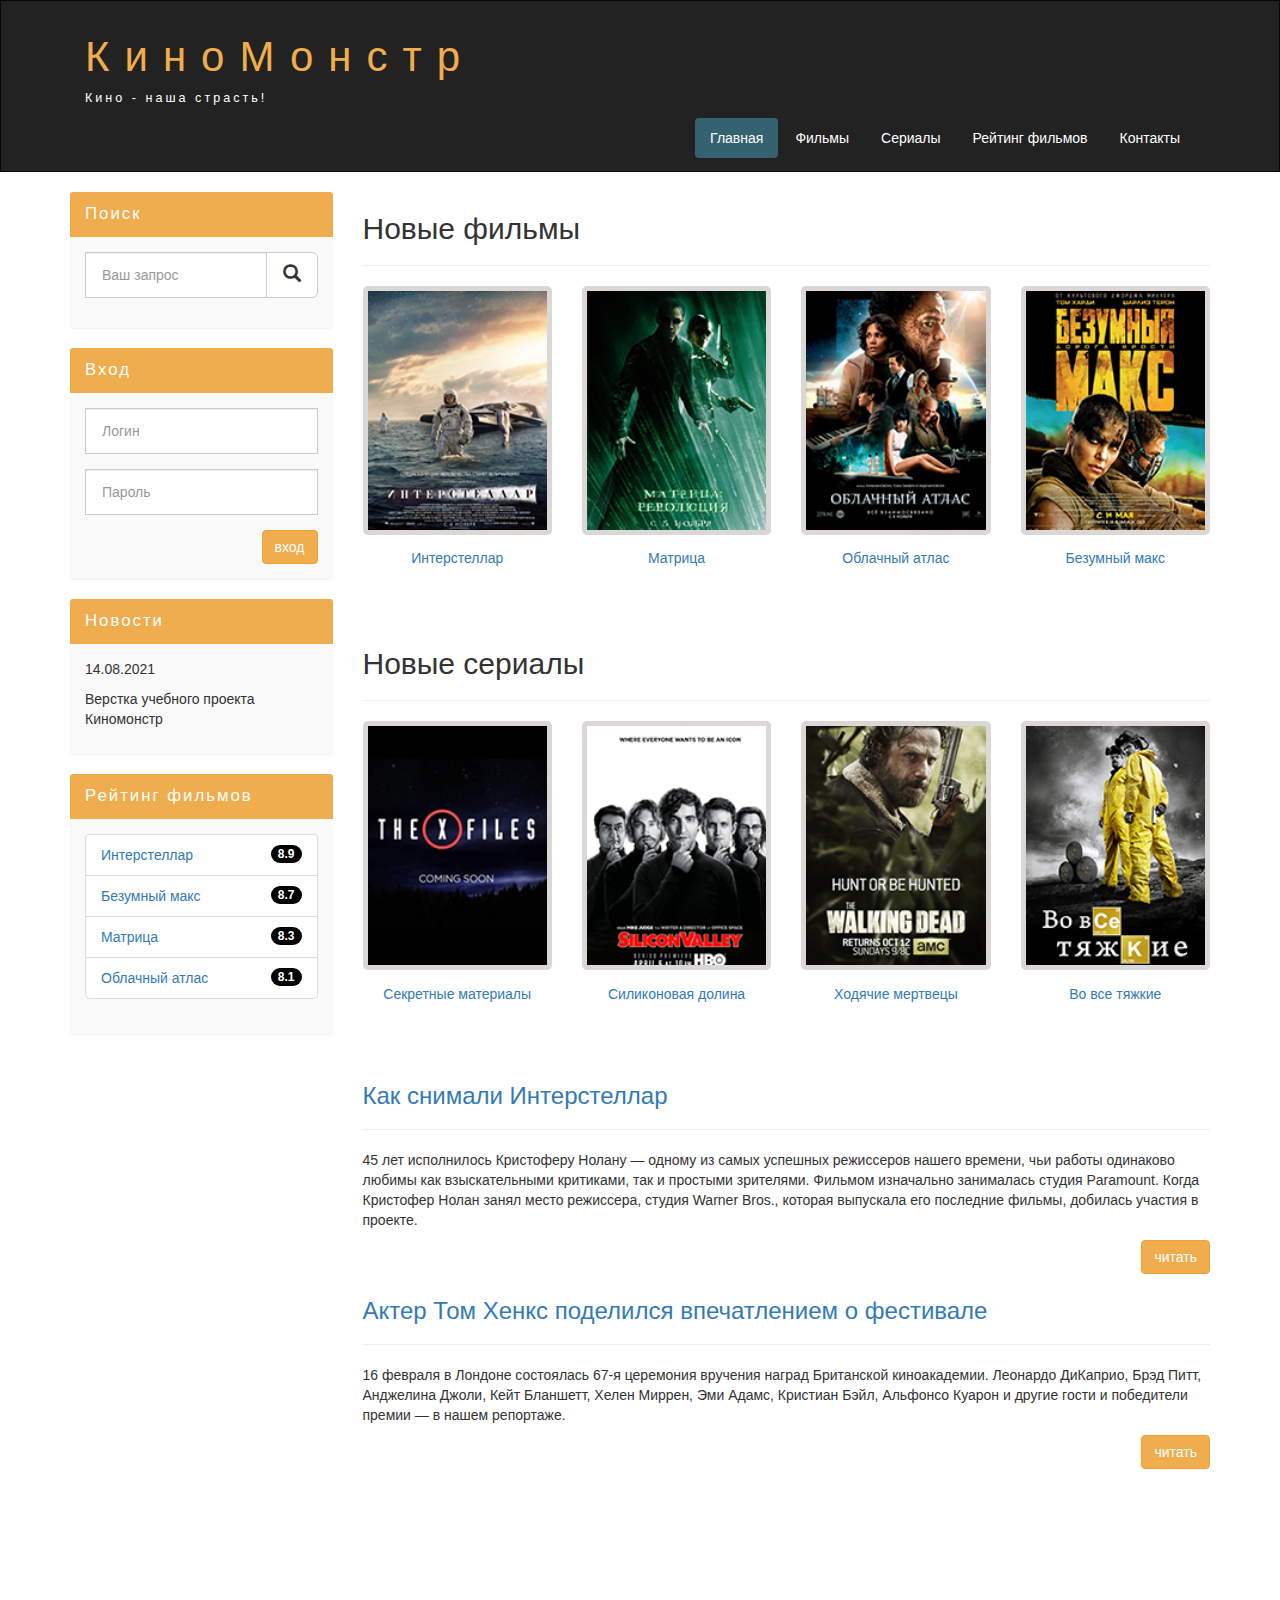
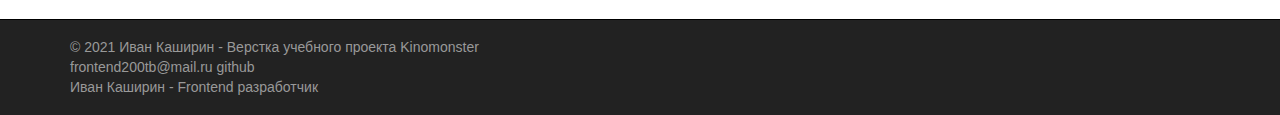
<file: index.html>
<!DOCTYPE html>
<html lang="ru">
<head>
  <meta charset="utf-8">
  <meta http-equiv="X-UA-Compatible" content="IE=edge">
  <meta name="viewport" content="width=device-width, initial-scale=1">
  <meta name="keywords" content="киномонстр, Иван Каширин, Ivan Kashirin, верстка сайта, учебный проект">
  <meta name="description" content="Иван Каширин верстка сайта учебный проект Киномонстр, wh-db.com Сергей Никонов Курс Bootstrap 2015">
  <meta name="author" content="Иван Каширин">
  <meta name="copyright" content="200TB Web Studio">

  <title>Иван Каширин Киномонстр Bootstrap</title>

  <link rel="stylesheet" href="css/bootstrap.min.css">
  <link rel="stylesheet" href="css/style.css">
</head>
<body>


<!-- Header -->
<header class="container-fluid row">
  <nav role="navigation" class="navbar navbar-inverse">
    <div class="container">
      <!-- Заголовок -->
      <div class="navbar-header header">
        <div class="container">
          <div class="row">
            <div class="col-lg-12">
              <h1><a href="index.html">КиноМонстр</a></h1> 
              <p>Кино - наша страсть!</p>
            </div>
          </div>
        </div>

        <button type="button" data-target="#navbarCollapse" data-toggle="collapse" class="navbar-toggle">
          <span class="sr-only">Toggle navigation</span>
          <span class="icon-bar"></span>
          <span class="icon-bar"></span>
          <span class="icon-bar"></span>
        </button>
      </div>
      <!-- Заголовок конец-->

      <!-- Меню навигации -->
      <div id="navbarCollapse" class="collapse navbar-collapse navbar-right">
        <ul class="nav nav-pills">
          <li class="active"> <a href="index.html">Главная</a> </li>
          <li> <a href="films.html">Фильмы</a> </li>
          <li> <a href="serials.html">Сериалы</a> </li>
          <li> <a href="rating.html">Рейтинг фильмов</a> </li>
          <li> <a href="contact.html">Контакты</a> </li>
        </ul>
      </div>
      <!-- Меню навигации конец-->
    </div>
  </nav>
</header>
<!-- Header конец-->


<!-- Main -->
<main class="wrapper">
  <!-- Блок container -->
  <div class="container">
    <!-- Блок row -->
    <div class="row">
      <!-- Блок фильмов -->
      <div class="col-lg-9 col-lg-push-3"> <!-- Меняем блоки местами col-lg-push-3 -->
        <form role="search" class="visible-xs">
          <div class="form-group">
            <div class="input-group">
              <input type="search" class="form-control input-lg" placeholder="Ваш запрос">
              <div class="input-group-btn">
                <button class="btn btn-default btn-lg" type="submit">
                  <i class="glyphicon glyphicon-search"></i>
                </button>
              </div>
            </div>
          </div>
        </form> 
        
        <h2>Новые фильмы</h2>
        <hr>

        <!-- Список фильмов -->
        <div class="row">
          <div class="films_block col-lg-3 col-md-3 col-sm-3 col-xs-6">
            <a href="show.html"><img src="img/inter.png" alt="интерстеллар"></a> 
            <div class="film_label"><a href="#">Интерстеллар</a></div>
          </div>

          <div class="films_block col-lg-3 col-md-3 col-sm-3 col-xs-6">
            <a href="#"><img src="img/matrix.png" alt="матрица"></a>
            <div class="film_label"><a href="#">Матрица</a></div>
          </div>            

          <div class="films_block col-lg-3 col-md-3 col-sm-3 col-xs-6">
            <a href="#"><img src="img/cloud.png" alt="облачный атлас"></a>
            <div class="film_label"><a href="#">Облачный атлас</a></div>
          </div>            

          <div class="films_block col-lg-3 col-md-3 col-sm-3 col-xs-6">
            <a href="#"><img src="img/max.png" alt="безумный макс"></a>
            <div class="film_label"><a href="#">Безумный макс</a></div>
          </div>
        </div>
       <!-- Список фильмов конец-->

        <div class="margin-8"></div>

        <h2>Новые сериалы</h2>
        <hr>

        <!-- Список сериалов -->
        <div class="row">
          <div class="films_block col-lg-3 col-md-3 col-sm-3 col-xs-6">
            <a href="#"><img src="img/xfiles.png" alt="Секретные материалы"></a>
            <div class="film_label"><a href="#">Секретные материалы</a></div>
          </div>

          <div class="films_block col-lg-3 col-md-3 col-sm-3 col-xs-6">
            <a href="#"><img src="img/silicon.png" alt="Силиконовая долина"></a>
            <div class="film_label"><a href="#">Силиконовая долина</a></div>
          </div>

          <div class="films_block col-lg-3 col-md-3 col-sm-3 col-xs-6">
            <a href="#"><img src="img/dead.png" alt="Ходячие мертвецы"></a>
            <div class="film_label"><a href="#">Ходячие мертвецы</a></div>
          </div>

          <div class="films_block col-lg-3 col-md-3 col-sm-3 col-xs-6">
            <a href="#"><img src="img/breakingbad.png" alt="Во все тяжкие"></a>
            <div class="film_label"><a href="#">Во все тяжкие</a></div>
          </div>
        </div>
       <!-- Список сериалов конец-->

        <div class="margin-8"></div>

        <a href="#"><h3>Как снимали Интерстеллар</h3></a>
        <hr>
        <p>
          45 лет исполнилось Кристоферу Нолану — одному из самых успешных режиссеров нашего времени, чьи работы одинаково любимы как взыскательными критиками, так и простыми зрителями. Фильмом изначально занималась студия Paramount. Когда Кристофер Нолан занял место режиссера, студия Warner Bros., которая выпускала его последние фильмы, добилась участия в проекте.
        </p>
        <a href="#" class="btn btn-warning pull-right">читать</a>

        <div class="margin-8"></div>

        <a href="#"><h3>Актер Том Хенкс поделился впечатлением о фестивале</h3></a>
        <hr>
        <p>
          16 февраля в Лондоне состоялась 67-я церемония вручения наград Британской киноакадемии. Леонардо ДиКаприо, Брэд Питт, Анджелина Джоли, Кейт Бланшетт, Хелен Миррен, Эми Адамс, Кристиан Бэйл, Альфонсо Куарон и другие гости и победители премии — в нашем репортаже.
        </p>
        <a href="#" class="btn btn-warning pull-right">читать</a>

        <div class="margin-8 clear"></div>
      </div>
      <!-- Блок фильмов конец -->

      <!-- Блок формы -->
      <div class="col-lg-3 col-lg-pull-9"> <!-- Меняем блоки местами col-lg-pull-9 -->
        <!-- Поиск -->
        <div class="panel panel-info hidden-xs">
          <div class="panel-heading"><div class="sidebar-header">Поиск</div></div>
          <div class="panel-body">
            <form role="search">
              <div class="form-group">
                <div class="input-group">
                  <input type="search" class="form-control input-lg" placeholder="Ваш запрос">
                  <div class="input-group-btn">
                    <button class="btn btn-default btn-lg" type="submit"><i class="glyphicon glyphicon-search"></i></button>
                  </div>
                </div>
              </div>
            </form> 
          </div>
        </div>
        <!-- Поиск конец-->

        <!-- Вход -->
        <div class="panel panel-info">
          <div class="panel-heading">
            <div class="sidebar-header">Вход</div>
          </div>

          <div class="panel-body">
            <form role="form">
              <div class="form-group">
                <input type="text"  class="form-control input-lg" placeholder="Логин">
              </div>
              <div class="form-group">
                <input type="password" class="form-control input-lg" placeholder="Пароль">
              </div>
              <button type="submit" class="btn btn-warning pull-right">вход</button>
            </form>
          </div>
        </div>
        <!-- Вход конец-->

        <!-- Новости -->
        <div class="panel panel-info">
          <div class="panel-heading">
            <div class="sidebar-header">Новости</div>
          </div>

          <div class="panel-body">
            <p>14.08.2021</p>
            <p>Верстка учебного проекта Киномонстр</p>
          </div>
        </div>
        <!-- Новости конец-->

        <!-- Рейтинг фильмов -->
        <div class="panel panel-info">
          <div class="panel-heading">
            <div class="sidebar-header">Рейтинг фильмов</div>
          </div>

          <div class="panel-body">
            <ul class="list-group">
              <li class="list-group-item list-group-warning">
                <span class="badge">8.9</span>
                <a href="show.html">Интерстеллар</a>
              </li>

              <li class="list-group-item list-group-warning">
                <span class="badge">8.7</span>
                <a href="#">Безумный макс</a>
              </li>

              <li class="list-group-item list-group-warning">
                <span class="badge">8.3</span>
                <a href="#">Матрица</a>
              </li>

              <li class="list-group-item list-group-warning">
                <span class="badge">8.1</span>
                <a href="#">Облачный атлас</a>
              </li>
            </ul>
          </div>
        </div>
        <!-- Рейтинг фильмов конец -->
      </div>
      <!-- Блок формы конец-->
    </div>
    <!-- Блок row конец -->
  </div>
  <!-- Блок container конец-->

  <div class="clear"></div>
</main>
<!-- Main конец-->


<!-- Footer -->
<footer>
  <div class="container">
    <a href="https://frontend200tb.github.io/kinomonster/" title="Проект Kinomonster на GitHub">© 2021 Иван Каширин - Верстка учебного проекта Kinomonster</a>
  </div>

    <div class="container">
        <a href="mailto:frontend200tb@mail.ru" title="Написать Ивану Каширину">frontend200tb@mail.ru</a>
        <a href="https://github.com/frontend200tb" title="Иван Каширин на GitHub">github</a>
    </div>

    <div class="container">
        <a href="https://frontend200tb.github.io/start/" title="Иван Каширин Frontend разработчик">Иван Каширин - Frontend разработчик</a>
    </div>
</footer>
<!-- Footer конец-->


<!-- jQuery (necessary for Bootstrap's JavaScript plugins) -->
<script src="js/jquery-3.6.0.min.js"></script>
<!-- Include all compiled plugins (below), or include individual files as needed -->
<script src="js/bootstrap.min.js"></script>

</body>
</html>
</file>
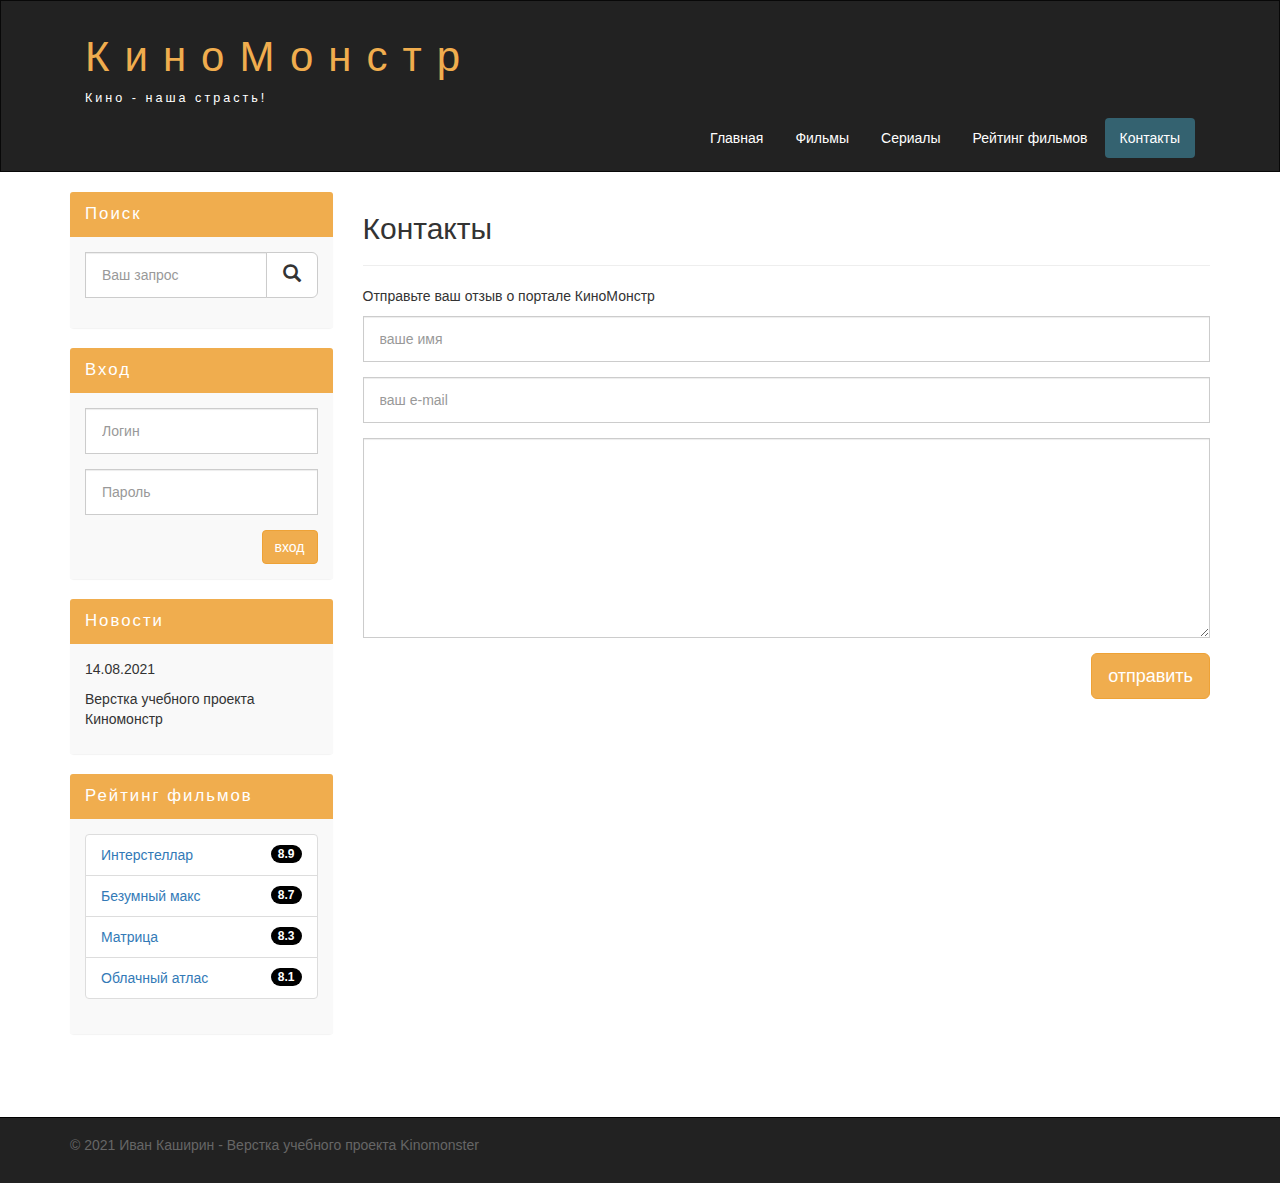
<file: contact.html>
<!DOCTYPE html>
<html lang="ru">
<head>
  <meta charset="utf-8">
  <meta http-equiv="X-UA-Compatible" content="IE=edge">
  <meta name="viewport" content="width=device-width, initial-scale=1">
  <meta name="keywords" content="киномонстр, Иван Каширин, Ivan Kashirin, верстка сайта, учебный проект">
  <meta name="description" content="Иван Каширин верстка сайта учебный проект Киномонстр, wh-db.com Сергей Никонов Курс Bootstrap 2015">
  <meta name="author" content="Иван Каширин">
  <meta name="copyright" content="200TB Web Studio">

  <title>Иван Каширин Киномонстр Bootstrap | Контакты</title>

  <link rel="stylesheet" href="css/bootstrap.min.css">
  <link rel="stylesheet" href="css/style.css">
</head>
<body>


<!-- Header -->
<header class="container-fluid row">
  <nav role="navigation" class="navbar navbar-inverse">
    <div class="container">
      <!-- Заголовок -->
      <div class="navbar-header header">
        <div class="container">
          <div class="row">
            <div class="col-lg-12">
              <h1><a href="index.html">КиноМонстр</a></h1> 
              <p>Кино - наша страсть!</p>
            </div>
          </div>
        </div>

        <button type="button" data-target="#navbarCollapse" data-toggle="collapse" class="navbar-toggle">
          <span class="sr-only">Toggle navigation</span>
          <span class="icon-bar"></span>
          <span class="icon-bar"></span>
          <span class="icon-bar"></span>
        </button>
      </div>
      <!-- Заголовок конец-->

      <!-- Меню навигации -->
      <div id="navbarCollapse" class="collapse navbar-collapse navbar-right">
        <ul class="nav nav-pills">
          <li>  <a href="index.html">Главная</a> </li>
          <li> <a href="films.html">Фильмы</a> </li>
          <li> <a href="serials.html">Сериалы</a> </li>
          <li> <a href="rating.html">Рейтинг фильмов</a> </li>
          <li class="active"> <a href="contac.html">Контакты</a> </li>
        </ul>
      </div>
      <!-- Меню навигации конец-->
    </div>
  </nav>
</header>
<!-- Header конец-->


<div class="wrapper">
  <div class="container">
    <div class="row">
      <div class="col-lg-9 col-lg-push-3"> <!-- Меняем блоки местами col-lg-push-3 -->
        <form role="search" class="visible-xs">
          <div class="form-group">
            <div class="input-group">
              <input type="search" class="form-control input-lg" placeholder="Ваш запрос">
              <div class="input-group-btn">
                <button class="btn btn-default btn-lg" type="submit"><i class="glyphicon glyphicon-search"></i></button>
              </div>
            </div>
          </div>
        </form> 

        <h2>Контакты</h2>
        <hr>

        <p>Отправьте ваш отзыв о портале КиноМонстр</p>

        <form>
          <div class="form-group">
            <input type="text" placeholder="ваше имя" class="form-control input-lg">
          </div>

          <div class="form-group">
            <input type="email" placeholder="ваш e-mail" class="form-control input-lg">
          </div>

          <div class="form-group">
            <textarea class="form-control"></textarea>
          </div>
          <button class="btn btn-lg btn-warning pull-right">отправить</button>
        </form>

        <div class="margin-8 clear"></div>
      </div>

      <div class="col-lg-3 col-lg-pull-9"> <!-- Меняем блоки местами col-lg-pull-9 -->
        <div class="panel panel-info hidden-xs">
          <div class="panel-heading"><div class="sidebar-header">Поиск</div></div>
          <div class="panel-body">
            <form role="search">
              <div class="form-group">
                <div class="input-group">
                  <input type="search" class="form-control input-lg" placeholder="Ваш запрос">
                  <div class="input-group-btn">
                    <button class="btn btn-default btn-lg" type="submit"><i class="glyphicon glyphicon-search"></i></button>
                  </div>
                </div>
              </div>
            </form> 
          </div>
        </div>

        <div class="panel panel-info">
          <div class="panel-heading"><div class="sidebar-header">Вход</div></div>
          <div class="panel-body">

            <form role="form">
              <div class="form-group">
                <input type="text"  class="form-control input-lg" placeholder="Логин">
              </div>

              <div class="form-group">
                <input type="password" class="form-control input-lg" placeholder="Пароль">
              </div>

              <button type="submit" class="btn btn-warning pull-right">вход</button>
            </form>
          </div>
        </div>

        <div class="panel panel-info">
          <div class="panel-heading"><div class="sidebar-header">Новости</div></div>
          <div class="panel-body">
            <p>14.08.2021</p>
            <p>Верстка учебного проекта Киномонстр</p>
          </div>
        </div>

        <div class="panel panel-info">
          <div class="panel-heading"><div class="sidebar-header">Рейтинг фильмов</div></div>
          <div class="panel-body">
            <ul class="list-group">
              <li class="list-group-item list-group-warning">
                <span class="badge">8.9</span>
                <a href="show.html">Интерстеллар</a>
              </li>

              <li class="list-group-item list-group-warning">
                <span class="badge">8.7</span>
                <a href="#">Безумный макс</a>
              </li>                  

              <li class="list-group-item list-group-warning">
                <span class="badge">8.3</span>
                <a href="#">Матрица</a>
              </li>                  

              <li class="list-group-item list-group-warning">
                <span class="badge">8.1</span>
                <a href="#">Облачный атлас</a>
              </li>
            </ul>
          </div>
        </div>
      </div>
    </div>
  </div>

  <div class="clear"></div>
</div>


<footer>
  <div class="container">
    <p class="copyright">© 2021 Иван Каширин - Верстка учебного проекта Kinomonster</p>
  </div>
</footer>


<!-- jQuery (necessary for Bootstrap's JavaScript plugins) -->
<script src="js/jquery-3.6.0.min.js"></script>
<!-- Include all compiled plugins (below), or include individual files as needed -->
<script src="js/bootstrap.min.js"></script>
  </body>
</html>
</file>
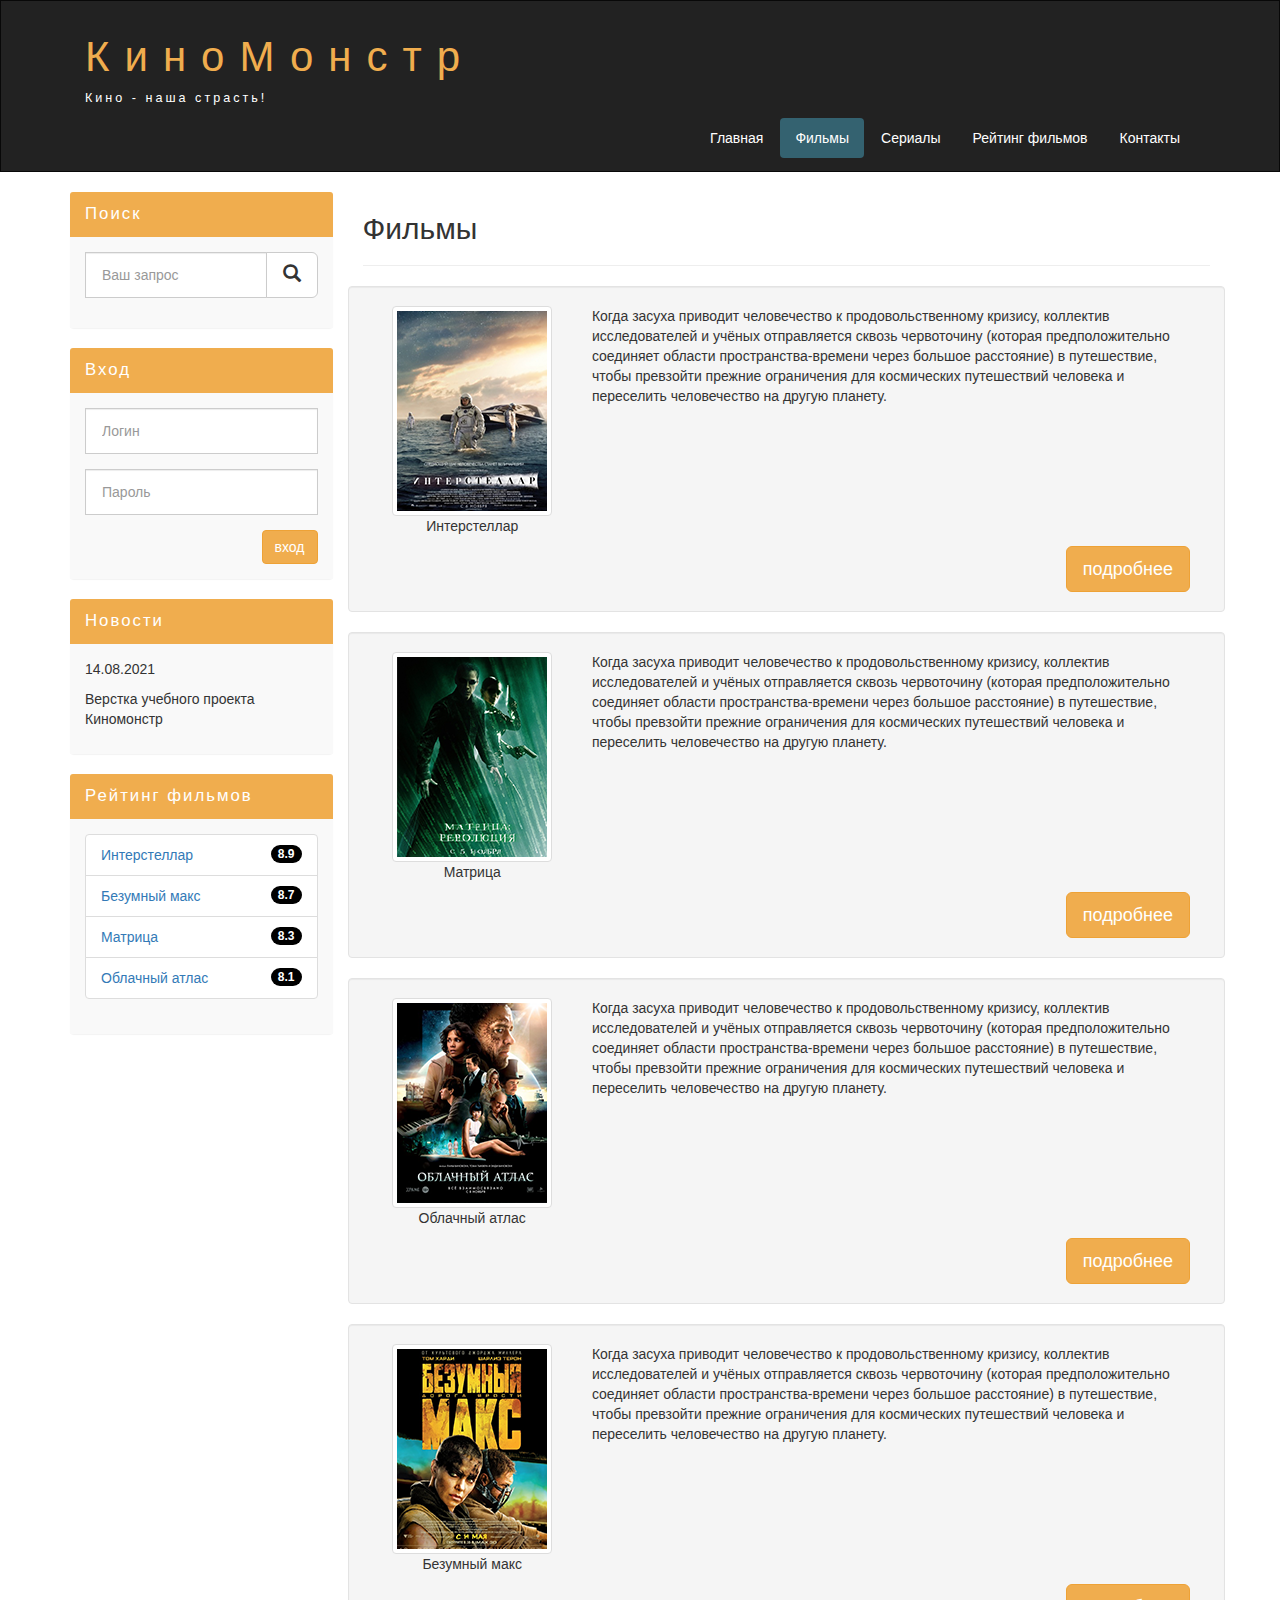
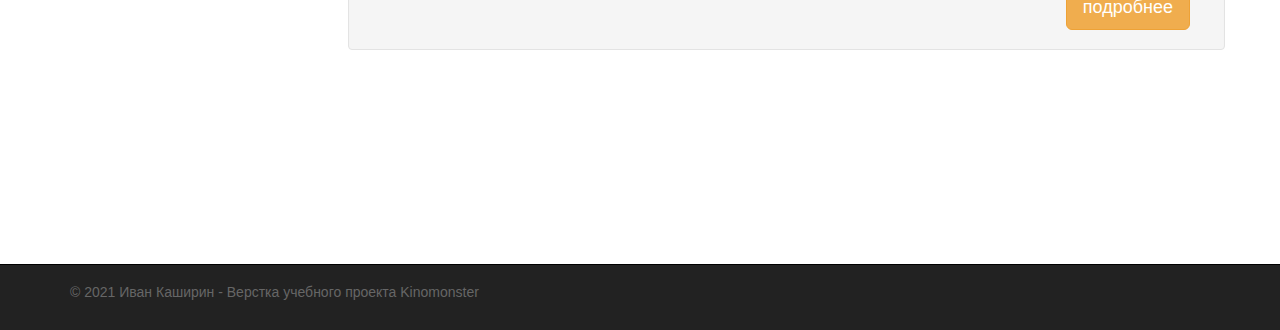
<file: films.html>
<!DOCTYPE html>
<html lang="ru">
<head>
  <meta charset="utf-8">
  <meta http-equiv="X-UA-Compatible" content="IE=edge">
  <meta name="viewport" content="width=device-width, initial-scale=1">
  <meta name="keywords" content="киномонстр, Иван Каширин, Ivan Kashirin, верстка сайта, учебный проект">
  <meta name="description" content="Иван Каширин верстка сайта учебный проект Киномонстр, wh-db.com Сергей Никонов Курс Bootstrap 2015">
  <meta name="author" content="Иван Каширин">
  <meta name="copyright" content="200TB Web Studio">

  <title>Иван Каширин Киномонстр Bootstrap | Фильмы</title>

  <link rel="stylesheet" href="css/bootstrap.min.css">
  <link rel="stylesheet" href="css/style.css">
</head>
<body>


<!-- Header -->
<header class="container-fluid row">
  <nav role="navigation" class="navbar navbar-inverse">
    <div class="container">
      <!-- Заголовок -->
      <div class="navbar-header header">
        <div class="container">
          <div class="row">
            <div class="col-lg-12">
              <h1><a href="index.html">КиноМонстр</a></h1> 
              <p>Кино - наша страсть!</p>
            </div>
          </div>
        </div>

        <button type="button" data-target="#navbarCollapse" data-toggle="collapse" class="navbar-toggle">
          <span class="sr-only">Toggle navigation</span>
          <span class="icon-bar"></span>
          <span class="icon-bar"></span>
          <span class="icon-bar"></span>
        </button>
      </div>
      <!-- Заголовок конец-->

      <!-- Меню навигации -->
      <div id="navbarCollapse" class="collapse navbar-collapse navbar-right">
        <ul class="nav nav-pills">
          <li><a href="index.html">Главная</a></li>
          <li class="active"><a href="films.html">Фильмы</a></li>
          <li><a href="serials.html">Сериалы</a></li>
          <li><a href="rating.html">Рейтинг фильмов</a></li>
          <li><a href="contact.html">Контакты</a></li>
        </ul>
      </div>
      <!-- Меню навигации конец-->
    </div>
  </nav>
</header>
<!-- Header конец-->


<!-- Main -->
<main class="wrapper">
  <!-- Блок container -->
  <div class="container">
    <!-- Блок row -->
    <div class="row">
      <!-- Блок фильмов -->
      <div class="col-lg-9 col-lg-push-3"> <!-- Меняем блоки местами col-lg-push-3 -->
        <form role="search" class="visible-xs">
          <div class="form-group">
            <div class="input-group">
              <input type="search" class="form-control input-lg" placeholder="Ваш запрос">
              <div class="input-group-btn">
                <button class="btn btn-default btn-lg" type="submit"><i class="glyphicon glyphicon-search"></i></button>
              </div>
            </div>
          </div>
        </form> 

        <h2>Фильмы</h2>
        <hr>

        <!-- Интерстеллар -->
        <div class="row">
          <div class="well clearfix">
            <div class="col-lg-3 col-md-2 text-center">
              <img class="img-thumbnail" src="img/inter.png" alt="интерстеллар">
              <p>Интерстеллар</p>
            </div>

            <div class="col-lg-9 col-md-10">
              <p>
                Когда засуха приводит человечество к продовольственному кризису, коллектив исследователей и учёных отправляется сквозь червоточину (которая предположительно соединяет области пространства-времени через большое расстояние) в путешествие, чтобы превзойти прежние ограничения для космических путешествий человека и переселить человечество на другую планету.
              </p>
            </div>

            <div class="col-lg-12 col-md-12">
              <a href="#" class="btn btn-lg btn-warning pull-right">подробнее</a>
            </div>
          </div>
        </div>
        <!-- Интерстеллар конец-->

        <!-- Матрица -->
        <div class="row">
          <div class="well clearfix">
            <div class="col-lg-3 col-md-2 text-center">
              <img class="img-thumbnail" src="img/matrix.png" alt="матрица">
              <p>Матрица</p>
            </div>

            <div class="col-lg-9 col-md-10">
              <p>
                Когда засуха приводит человечество к продовольственному кризису, коллектив исследователей и учёных отправляется сквозь червоточину (которая предположительно соединяет области пространства-времени через большое расстояние) в путешествие, чтобы превзойти прежние ограничения для космических путешествий человека и переселить человечество на другую планету.
              </p>
            </div>

            <div class="col-lg-12 col-md-12">
              <a href="#" class="btn btn-lg btn-warning pull-right">подробнее</a>
            </div>
          </div>
        </div>
        <!-- Матрица конец -->

        <!-- Облачный атлас -->
        <div class="row">
          <div class="well clearfix">
            <div class="col-lg-3 col-md-2 text-center">
              <img class="img-thumbnail" src="img/cloud.png" alt="облачный атлас">
              <p>Облачный атлас</p>
            </div>

            <div class="col-lg-9 col-md-10">
              <p>
                Когда засуха приводит человечество к продовольственному кризису, коллектив исследователей и учёных отправляется сквозь червоточину (которая предположительно соединяет области пространства-времени через большое расстояние) в путешествие, чтобы превзойти прежние ограничения для космических путешествий человека и переселить человечество на другую планету.
              </p>
            </div>

            <div class="col-lg-12 col-md-12">
              <a href="#" class="btn btn-lg btn-warning pull-right">подробнее</a>
            </div>
          </div>
        </div>
        <!-- Облачный атлас конец-->

        <!-- Безумный макс -->
        <div class="row">
          <div class="well clearfix">
            <div class="col-lg-3 col-md-2 text-center">
              <img class="img-thumbnail" src="img/max.png" alt="Безумный макс">
              <p>Безумный макс</p>
            </div>

            <div class="col-lg-9 col-md-10">
              <p>
                Когда засуха приводит человечество к продовольственному кризису, коллектив исследователей и учёных отправляется сквозь червоточину (которая предположительно соединяет области пространства-времени через большое расстояние) в путешествие, чтобы превзойти прежние ограничения для космических путешествий человека и переселить человечество на другую планету.
              </p>
            </div>

            <div class="col-lg-12 col-md-12">
              <a href="#" class="btn btn-lg btn-warning pull-right">подробнее</a>
            </div>
          </div>
        </div>
        <!-- Безумный макс конец-->

        <div class="margin-8 clear"></div>
      </div>
      <!-- Блок фильмов конец-->

      <!-- Блок формы -->
      <div class="col-lg-3 col-lg-pull-9"> <!-- Меняем блоки местами col-lg-pull-9 -->
        <div class="panel panel-info hidden-xs">
          <div class="panel-heading"><div class="sidebar-header">Поиск</div></div>
          <div class="panel-body">
            <form role="search">
              <div class="form-group">
                <div class="input-group">
                  <input type="search" class="form-control input-lg" placeholder="Ваш запрос">
                  <div class="input-group-btn">
                    <button class="btn btn-default btn-lg" type="submit"><i class="glyphicon glyphicon-search"></i></button>
                  </div>
                </div>
              </div>
            </form> 
          </div>
        </div>

        <div class="panel panel-info">
          <div class="panel-heading"><div class="sidebar-header">Вход</div></div>
          <div class="panel-body">

            <form role="form">
              <div class="form-group">
                <input type="text"  class="form-control input-lg" placeholder="Логин">
              </div>
              <div class="form-group">
                <input type="password" class="form-control input-lg" placeholder="Пароль">
              </div>

              <button type="submit" class="btn btn-warning pull-right">вход</button>
            </form>
          </div>
        </div>

        <div class="panel panel-info">
          <div class="panel-heading"><div class="sidebar-header">Новости</div></div>
          <div class="panel-body">
            <p>14.08.2021</p>
            <p>Верстка учебного проекта Киномонстр</p>
          </div>
        </div>

        <div class="panel panel-info">
          <div class="panel-heading"><div class="sidebar-header">Рейтинг фильмов</div></div>
          <div class="panel-body">
            <ul class="list-group">
              <li class="list-group-item list-group-warning">
                <span class="badge">8.9</span>
                <a href="show.html">Интерстеллар</a>
              </li>

              <li class="list-group-item list-group-warning">
                <span class="badge">8.7</span>
                <a href="#">Безумный макс</a>
              </li>

              <li class="list-group-item list-group-warning">
                <span class="badge">8.3</span>
                <a href="#">Матрица</a>
              </li>

              <li class="list-group-item list-group-warning">
                <span class="badge">8.1</span>
                <a href="#">Облачный атлас</a>
              </li>
            </ul>
          </div>
        </div>
      </div>
      <!-- Блок формы конец-->
    </div>
  </div>

  <div class="clear"></div>
</main>
<!-- Main конец -->


<!-- Footer -->
<footer>
  <div class="container">
    <p class="copyright">© 2021 Иван Каширин - Верстка учебного проекта Kinomonster</p>
  </div>
</footer>
<!-- Footer конец -->


<!-- jQuery (necessary for Bootstrap's JavaScript plugins) -->
<script src="js/jquery-3.6.0.min.js"></script>
<!-- Include all compiled plugins (below), or include individual files as needed -->
<script src="js/bootstrap.min.js"></script>

</body>
</html>
</file>
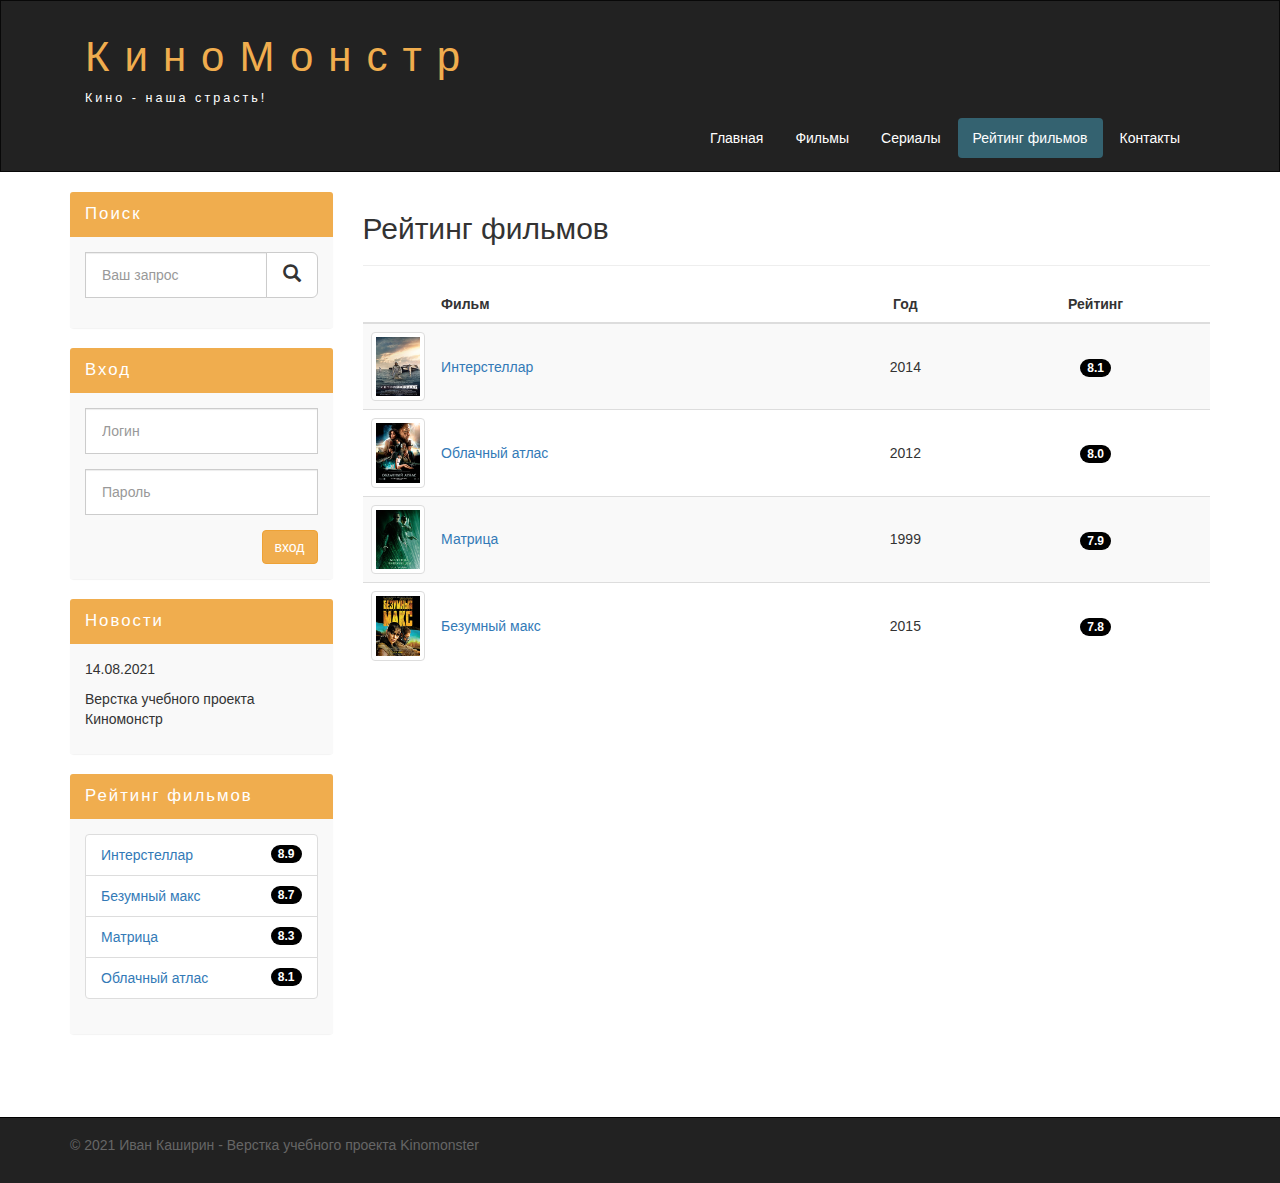
<file: rating.html>
<!DOCTYPE html>
<html lang="ru">
<head>
  <meta charset="utf-8">
  <meta http-equiv="X-UA-Compatible" content="IE=edge">
  <meta name="viewport" content="width=device-width, initial-scale=1">
  <meta name="keywords" content="киномонстр, Иван Каширин, Ivan Kashirin, верстка сайта, учебный проект">
  <meta name="description" content="Иван Каширин верстка сайта учебный проект Киномонстр, wh-db.com Сергей Никонов Курс Bootstrap 2015">
  <meta name="author" content="Иван Каширин">
  <meta name="copyright" content="200TB Web Studio">

  <title>Иван Каширин Киномонстр Bootstrap | Рейтинг фильмов</title>

  <link rel="stylesheet" href="css/bootstrap.min.css">
  <link rel="stylesheet" href="css/style.css">
</head>
<body>


<!-- Header -->
<header class="container-fluid row">
  <nav role="navigation" class="navbar navbar-inverse">
    <div class="container">
      <!-- Заголовок -->
      <div class="navbar-header header">
        <div class="container">
          <div class="row">
            <div class="col-lg-12">
              <h1><a href="index.html">КиноМонстр</a></h1> 
              <p>Кино - наша страсть!</p>
            </div>
          </div>
        </div>

        <button type="button" data-target="#navbarCollapse" data-toggle="collapse" class="navbar-toggle">
          <span class="sr-only">Toggle navigation</span>
          <span class="icon-bar"></span>
          <span class="icon-bar"></span>
          <span class="icon-bar"></span>
        </button>
      </div>
      <!-- Заголовок конец-->

      <!-- Меню навигации -->
      <div id="navbarCollapse" class="collapse navbar-collapse navbar-right">
        <ul class="nav nav-pills">
          <li>  <a href="index.html">Главная</a> </li>
          <li> <a href="films.html">Фильмы</a> </li>
          <li> <a href="serials.html">Сериалы</a> </li>
          <li class="active"> <a href="rating.html">Рейтинг фильмов</a> </li>
          <li> <a href="contact.html">Контакты</a> </li>
        </ul>
      </div>
      <!-- Меню навигации конец-->
    </div>
  </nav>
</header>
<!-- Header конец-->


<!-- Main -->
<main class="wrapper">
  <div class="container">
    <div class="row">
      <div class="col-lg-9 col-lg-push-3"> <!-- Меняем блоки местами col-lg-push-3 -->
        <form role="search" class="visible-xs">
          <div class="form-group">
            <div class="input-group">
              <input type="search" class="form-control input-lg" placeholder="Ваш запрос">
              <div class="input-group-btn">
                <button class="btn btn-default btn-lg" type="submit"><i class="glyphicon glyphicon-search"></i></button>
              </div>
            </div>
          </div>
        </form> 

        <h2>Рейтинг фильмов</h2>
        <hr>

        <table class="table table-striped">
          <thead>
            <tr>
              <th></th>
              <th>Фильм</th>
              <th class="text-center">Год</th>
              <th class="text-center">Рейтинг</th>
            </tr>
          </thead>

          <tbody>
            <tr>
              <td class="col-lg-1 col-md-1 col-xs-2">
                <img class="img-responsive img-thumbnail" src="img/inter.png" alt="интерстеллар">
              </td>
              <td class="vert-align"><a href="show.html">Интерстеллар</a></td>
              <td class="text-center vert-align">2014</td>
              <td class="text-center vert-align"><span class="badge">8.1</span></td>
            </tr>

            <tr>
              <td class="col-lg-1 col-md-1 col-xs-2">
                <img class="img-responsive img-thumbnail" src="img/cloud.png" alt="Облачный атлас">
              </td>
              <td class="vert-align"><a href="#">Облачный атлас</a></td>
              <td class="text-center vert-align">2012</td>
              <td class="text-center vert-align"><span class="badge">8.0</span></td>
            </tr>

            <tr>
              <td class="col-lg-1 col-md-1 col-xs-2">
                <img class="img-responsive img-thumbnail" src="img/matrix.png" alt="Матрица">
              </td>
              <td class="vert-align"><a href="#">Матрица</a></td>
              <td class="text-center vert-align">1999</td>
              <td class="text-center vert-align"><span class="badge">7.9</span></td>
            </tr>

            <tr>
              <td class="col-lg-1 col-md-1 col-xs-2">
                <img class="img-responsive img-thumbnail" src="img/max.png" alt="Безумный макс">
              </td>
              <td class="vert-align"><a href="#">Безумный макс</a></td>
              <td class="text-center vert-align">2015</td>
              <td class="text-center vert-align"><span class="badge">7.8</span></td>
            </tr>
          </tbody>
        </table>

        <div class="margin-8 clear"></div>
      </div>

      <div class="col-lg-3 col-lg-pull-9"> <!-- Меняем блоки местами col-lg-pull-9 -->
        <div class="panel panel-info hidden-xs">
          <div class="panel-heading"><div class="sidebar-header">Поиск</div></div>
          <div class="panel-body">
            <form role="search">
              <div class="form-group">
                <div class="input-group">
                  <input type="search" class="form-control input-lg" placeholder="Ваш запрос">

                  <div class="input-group-btn">
                    <button class="btn btn-default btn-lg" type="submit"><i class="glyphicon glyphicon-search"></i></button>
                  </div>
                </div>
              </div>
            </form> 
          </div>
        </div>

        <div class="panel panel-info">
          <div class="panel-heading"><div class="sidebar-header">Вход</div></div>
          <div class="panel-body">
            <form role="form">
              <div class="form-group">
                <input type="text"  class="form-control input-lg" placeholder="Логин">
              </div>

              <div class="form-group">
                <input type="password" class="form-control input-lg" placeholder="Пароль">
              </div>

              <button type="submit" class="btn btn-warning pull-right">вход</button>
            </form>
          </div>
        </div>

        <div class="panel panel-info">
          <div class="panel-heading"><div class="sidebar-header">Новости</div></div>
          <div class="panel-body">
            <p>14.08.2021</p>
            <p>Верстка учебного проекта Киномонстр</p>
          </div>
        </div>

        <div class="panel panel-info">
          <div class="panel-heading"><div class="sidebar-header">Рейтинг фильмов</div></div>
          <div class="panel-body">
            <ul class="list-group">
              <li class="list-group-item list-group-warning">
                <span class="badge">8.9</span>
                <a href="show.html">Интерстеллар</a>
              </li>

              <li class="list-group-item list-group-warning">
                <span class="badge">8.7</span>
                <a href="#">Безумный макс</a>
              </li>

              <li class="list-group-item list-group-warning">
                <span class="badge">8.3</span>
                <a href="#">Матрица</a>
              </li>

              <li class="list-group-item list-group-warning">
                <span class="badge">8.1</span>
                <a href="#">Облачный атлас</a>
              </li>
            </ul>
          </div>
        </div>
      </div>
    </div>
  </div>

  <div class="clear"></div>
</main>


<!-- Footer -->
<footer>
  <div class="container">
    <p class="copyright">© 2021 Иван Каширин - Верстка учебного проекта Kinomonster</p>
  </div>
</footer>


<!-- jQuery (necessary for Bootstrap's JavaScript plugins) -->
<script src="js/jquery-3.6.0.min.js"></script>
<!-- Include all compiled plugins (below), or include individual files as needed -->
<script src="js/bootstrap.min.js"></script>

</body>
</html>
</file>
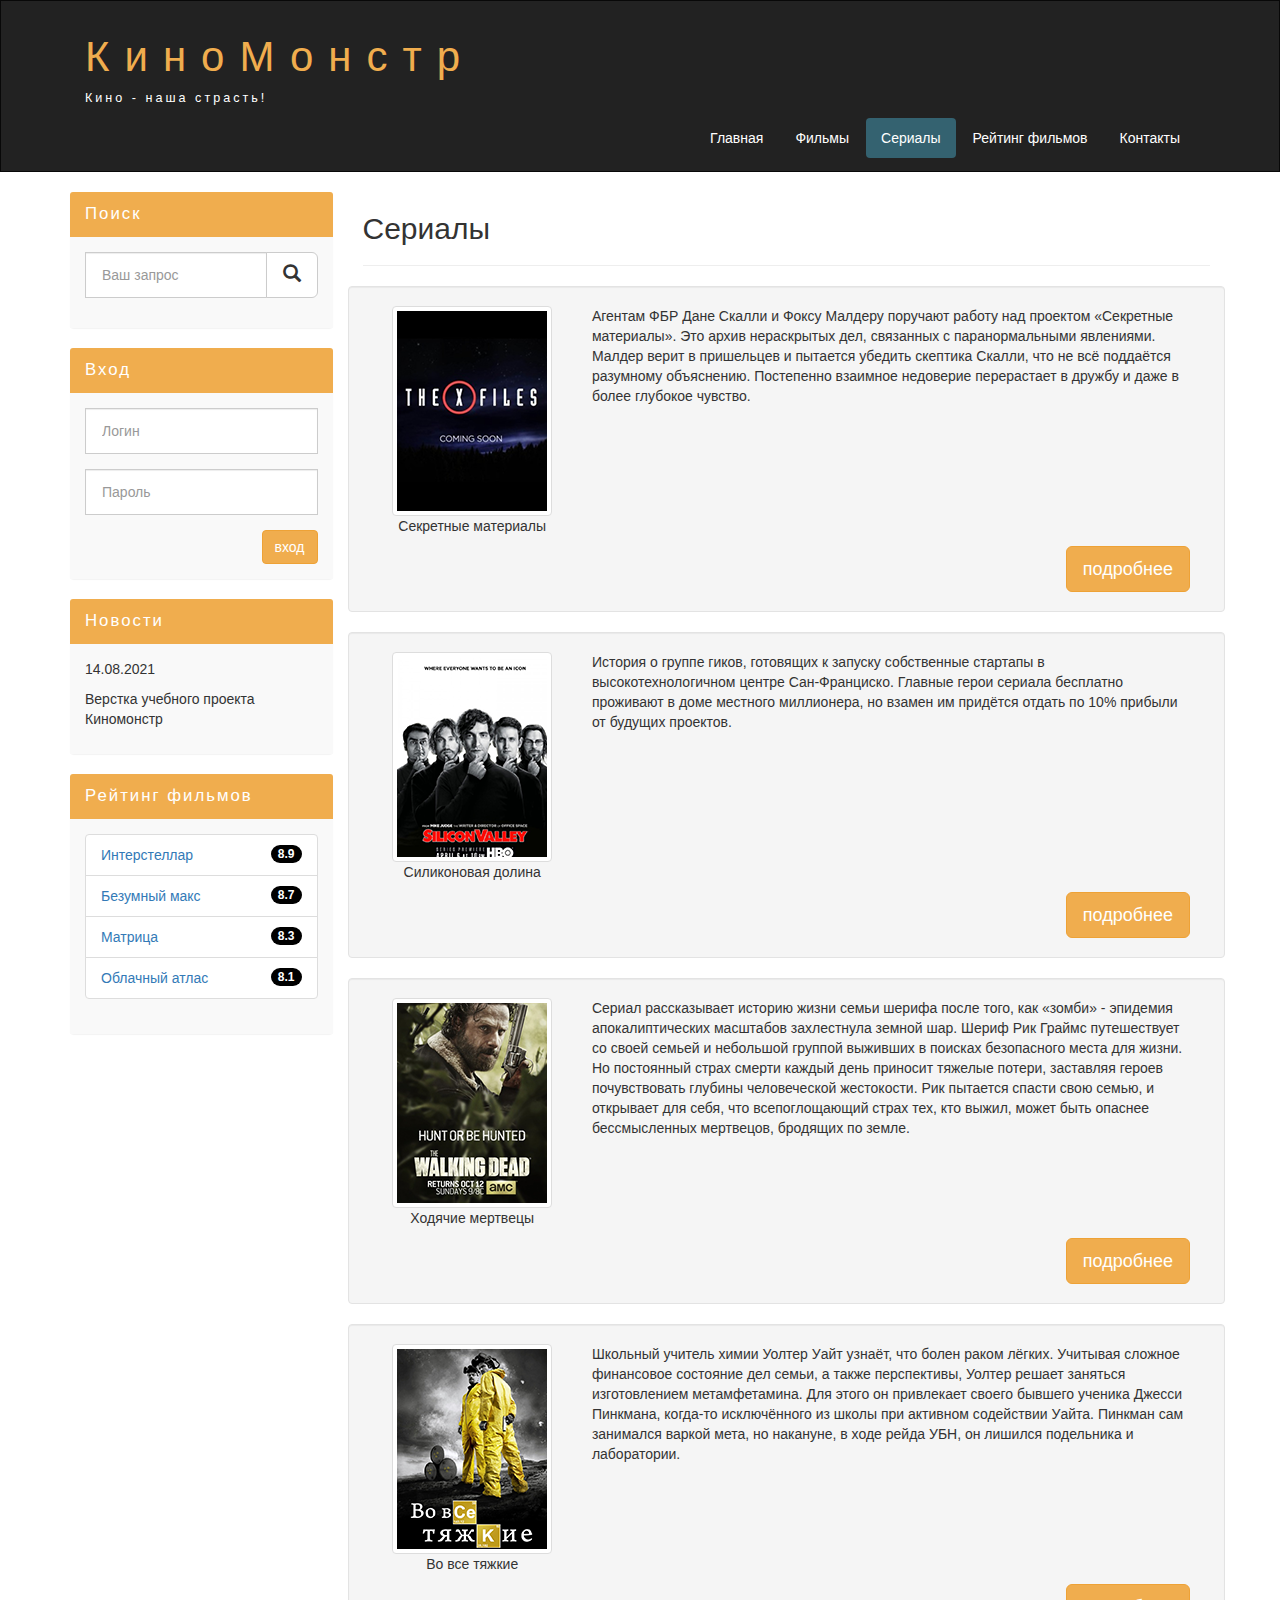
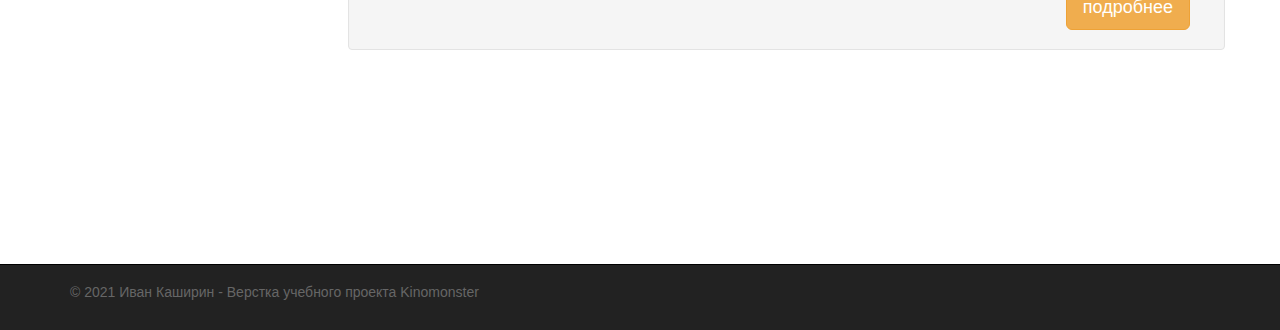
<file: serials.html>
<!DOCTYPE html>
<html lang="ru">
<head>
  <meta charset="utf-8">
  <meta http-equiv="X-UA-Compatible" content="IE=edge">
  <meta name="viewport" content="width=device-width, initial-scale=1">
  <meta name="keywords" content="киномонстр, Иван Каширин, Ivan Kashirin, верстка сайта, учебный проект">
  <meta name="description" content="Иван Каширин верстка сайта учебный проект Киномонстр, wh-db.com Сергей Никонов Курс Bootstrap 2015">
  <meta name="author" content="Иван Каширин">
  <meta name="copyright" content="200TB Web Studio">

  <title>Иван Каширин Киномонстр Bootstrap | Сериалы</title>

  <link rel="stylesheet" href="css/bootstrap.min.css">
  <link rel="stylesheet" href="css/style.css">
</head>
<body>


<!-- Header -->
<header class="container-fluid row">
  <nav role="navigation" class="navbar navbar-inverse">
    <div class="container">
      <!-- Заголовок -->
      <div class="navbar-header header">
        <div class="container">
          <div class="row">
            <div class="col-lg-12">
              <h1><a href="index.html">КиноМонстр</a></h1> 
              <p>Кино - наша страсть!</p>
            </div>
          </div>
        </div>

        <button type="button" data-target="#navbarCollapse" data-toggle="collapse" class="navbar-toggle">
          <span class="sr-only">Toggle navigation</span>
          <span class="icon-bar"></span>
          <span class="icon-bar"></span>
          <span class="icon-bar"></span>
        </button>
      </div>
      <!-- Заголовок конец-->

      <!-- Меню навигации -->
      <div id="navbarCollapse" class="collapse navbar-collapse navbar-right">
        <ul class="nav nav-pills">
          <li><a href="index.html">Главная</a></li>
          <li><a href="films.html">Фильмы</a></li>
          <li class="active"><a href="serials.html">Сериалы</a></li>
          <li><a href="rating.html">Рейтинг фильмов</a></li>
          <li><a href="contact.html">Контакты</a></li>
        </ul>
      </div>
      <!-- Меню навигации конец-->
    </div>
  </nav>
</header>
<!-- Header конец-->


<!-- Main -->
<main class="wrapper">
  <div class="container">
    <div class="row">
      <div class="col-lg-9 col-lg-push-3"> <!-- Меняем блоки местами col-lg-push-3 -->
        <form role="search" class="visible-xs">
          <div class="form-group">
            <div class="input-group">
              <input type="search" class="form-control input-lg" placeholder="Ваш запрос">

              <div class="input-group-btn">
                <button class="btn btn-default btn-lg" type="submit"><i class="glyphicon glyphicon-search"></i></button>
              </div>
            </div>
          </div>
        </form> 

        <h2>Сериалы</h2>
        <hr>

        <div class="row">
          <div class="well clearfix">
            <div class="col-lg-3 col-md-2 text-center">
              <img class="img-thumbnail" src="img/xfiles.png" alt="Секретные материалы">
              <p>Секретные материалы</p>
            </div>

            <div class="col-lg-9 col-md-10">
              <p>
                Агентам ФБР Дане Скалли и Фоксу Малдеру поручают работу над проектом «Секретные материалы». Это архив нераскрытых дел, связанных с паранормальными явлениями. Малдер верит в пришельцев и пытается убедить скептика Скалли, что не всё поддаётся разумному объяснению. Постепенно взаимное недоверие перерастает в дружбу и даже в более глубокое чувство.
              </p>
            </div>

            <div class="col-lg-12 col-md-12">
              <a href="#" class="btn btn-lg btn-warning pull-right">подробнее</a>
            </div>
          </div>
        </div>

        <div class="row">
          <div class="well clearfix">
            <div class="col-lg-3 col-md-2 text-center">
              <img class="img-thumbnail" src="img/silicon.png" alt="Силиконовая долина">
              <p>Силиконовая долина</p>
            </div>

            <div class="col-lg-9 col-md-10">
              <p>
                История о группе гиков, готовящих к запуску собственные стартапы в высокотехнологичном центре Сан-Франциско. Главные герои сериала бесплатно проживают в доме местного миллионера, но взамен им придётся отдать по 10% прибыли от будущих проектов.
              </p>
            </div>

            <div class="col-lg-12 col-md-12">
              <a href="#" class="btn btn-lg btn-warning pull-right">подробнее</a>
            </div>
          </div>
        </div>

        <div class="row">
          <div class="well clearfix">
            <div class="col-lg-3 col-md-2 text-center">
              <img class="img-thumbnail" src="img/dead.png" alt="Ходячие мертвецы">
              <p>Ходячие мертвецы</p>
            </div>

            <div class="col-lg-9 col-md-10">
              <p>
                Сериал рассказывает историю жизни семьи шерифа после того, как «зомби» - эпидемия апокалиптических масштабов захлестнула земной шар. Шериф Рик Граймс путешествует со своей семьей и небольшой группой выживших в поисках безопасного места для жизни. Но постоянный страх смерти каждый день приносит тяжелые потери, заставляя героев почувствовать глубины человеческой жестокости. Рик пытается спасти свою семью, и открывает для себя, что всепоглощающий страх тех, кто выжил, может быть опаснее бессмысленных мертвецов, бродящих по земле.
              </p>
            </div>

            <div class="col-lg-12 col-md-12">
              <a href="#" class="btn btn-lg btn-warning pull-right">подробнее</a>
            </div>
          </div>
        </div>

        <div class="row">
          <div class="well clearfix">
            <div class="col-lg-3 col-md-2 text-center">
              <img class="img-thumbnail" src="img/breakingbad.png" alt="Во все тяжкие">
              <p>Во все тяжкие</p>
            </div>

            <div class="col-lg-9 col-md-10">
              <p>
                Школьный учитель химии Уолтер Уайт узнаёт, что болен раком лёгких. Учитывая сложное финансовое состояние дел семьи, а также перспективы, Уолтер решает заняться изготовлением метамфетамина. Для этого он привлекает своего бывшего ученика Джесси Пинкмана, когда-то исключённого из школы при активном содействии Уайта. Пинкман сам занимался варкой мета, но накануне, в ходе рейда УБН, он лишился подельника и лаборатории.
              </p>
            </div>

            <div class="col-lg-12 col-md-12">
              <a href="#" class="btn btn-lg btn-warning pull-right">подробнее</a>
            </div>
          </div>
        </div>
 
        <div class="margin-8 clear"></div>
      </div>

      <div class="col-lg-3 col-lg-pull-9"> <!-- Меняем блоки местами col-lg-pull-9 -->
        <div class="panel panel-info hidden-xs">
          <div class="panel-heading"><div class="sidebar-header">Поиск</div></div>

          <div class="panel-body">
            <form role="search">
              <div class="form-group">
                <div class="input-group">
                  <input type="search" class="form-control input-lg" placeholder="Ваш запрос">

                  <div class="input-group-btn">
                    <button class="btn btn-default btn-lg" type="submit"><i class="glyphicon glyphicon-search"></i></button>
                  </div>
                </div>
              </div>
            </form> 
          </div>
        </div>

        <div class="panel panel-info">
          <div class="panel-heading"><div class="sidebar-header">Вход</div></div>
          <div class="panel-body">
            <form role="form">
              <div class="form-group">
                <input type="text"  class="form-control input-lg" placeholder="Логин">
              </div>

              <div class="form-group">
                <input type="password" class="form-control input-lg" placeholder="Пароль">
              </div>

              <button type="submit" class="btn btn-warning pull-right">вход</button>
            </form>
          </div>
        </div>

        <div class="panel panel-info">
          <div class="panel-heading"><div class="sidebar-header">Новости</div></div>
          <div class="panel-body">
            <p>14.08.2021</p>
            <p>Верстка учебного проекта Киномонстр</p>
          </div>
        </div>

        <div class="panel panel-info">
          <div class="panel-heading"><div class="sidebar-header">Рейтинг фильмов</div></div>
          <div class="panel-body">
              <ul class="list-group">
                <li class="list-group-item list-group-warning">
                  <span class="badge">8.9</span>
                  <a href="#">Интерстеллар</a>
                </li>

                <li class="list-group-item list-group-warning">
                  <span class="badge">8.7</span>
                  <a href="#">Безумный макс</a>
                </li>                  

                <li class="list-group-item list-group-warning">
                  <span class="badge">8.3</span>
                  <a href="#">Матрица</a>
                </li>                  

                <li class="list-group-item list-group-warning">
                  <span class="badge">8.1</span>
                  <a href="#">Облачный атлас</a>
                </li>
              </ul>
            </div>
          </div>
        </div>
      </div>
    </div>
  <div class="clear"></div>
</main>


<!-- Footer -->
<footer>
  <div class="container">
    <p class="copyright">© 2021 Иван Каширин - Верстка учебного проекта Kinomonster</p>
  </div>
</footer>


<!-- jQuery (necessary for Bootstrap's JavaScript plugins) -->
<script src="js/jquery-3.6.0.min.js"></script>
<!-- Include all compiled plugins (below), or include individual files as needed -->
<script src="js/bootstrap.min.js"></script>

</body>
</html>
</file>
<file: css/style.css>
html,
body {
  height: 100%;
}

/* Header */
.header a, a:hover {
  color: #f0ad4e;
  text-decoration: none;
}

.header h1 {
  letter-spacing: 15px;
  font-size: 300%;
}

.header p {
  color: white !important;
  font-size: 90%;
  letter-spacing: 3px;
}

.nav-pills>li.active>a,
.nav-pills>li.active>a:focus,
.nav-pills>li.active>a:hover {
  color: #fff;
  background-color: #346270;
}

.nav-pills>li>a {
  color: #fff;
}

.nav-pills>li>a:hover {
  background-color: #346270;
}

.navbar-inverse {
  padding: 1%;
  border-radius: 0;
}

@media (max-width: 767px) {
  .nav-pills>li {
    float: none;
  }

  .nav-pills {
    text-align: center;
  }

  .header h1 { 
    font-size: 280%;
    letter-spacing: 5px;
  }

  .header {
    text-align: center;
  }
}

/* Main */
.clear {
  clear: both;
  height: 63px;
}

.wrapper {
  min-height: 100%;
}

.films_block {
  text-align: center;
}

.films_block img {
  margin-bottom: 5%;
  width: 100%;
  border-radius: 5px;
  border: solid 5px #dad7d5;
}

.film_label {
  margin-bottom: 4%;
  padding: 2%;
}

.margin-8 {
  margin-top: 8%;
}

.panel {
  border: none;
}

.panel-body {
  background-color: #f9f9f9;
}

.panel-info>.panel-heading {
  background-color: #f0ad4e;
  color: white;
  border-color: transparent;
}

.sidebar-header {
  font-size: 120%;
  letter-spacing: 2px;
}

.form-control {
  border-radius: 0px;
}

.input-lg {
  font-size: 14px;
}

.list-group-item-warning {
  color: #8a6d3b;
  background-color: #f9f9f9;
}

.badge {
  background-color: #000000;
}

.info-block {
  font-size: 120%;
}

.info-block .badge {
  font-size: 80%;
}

.info-block span{
  margin-right: 3%;
}

textarea.form-control {
  height: 200px;
}

.table tbody>tr>td.vert-align {
  vertical-align: middle;
}


/* Footer */
footer {
  padding: 17px 0 18px 0;
  color: #666;
  background: #222;
  border-top: 1px solid #000;
}

footer a {
  color: #999;
}

footer a:hover {
  color: #efefef;
}
</file>
